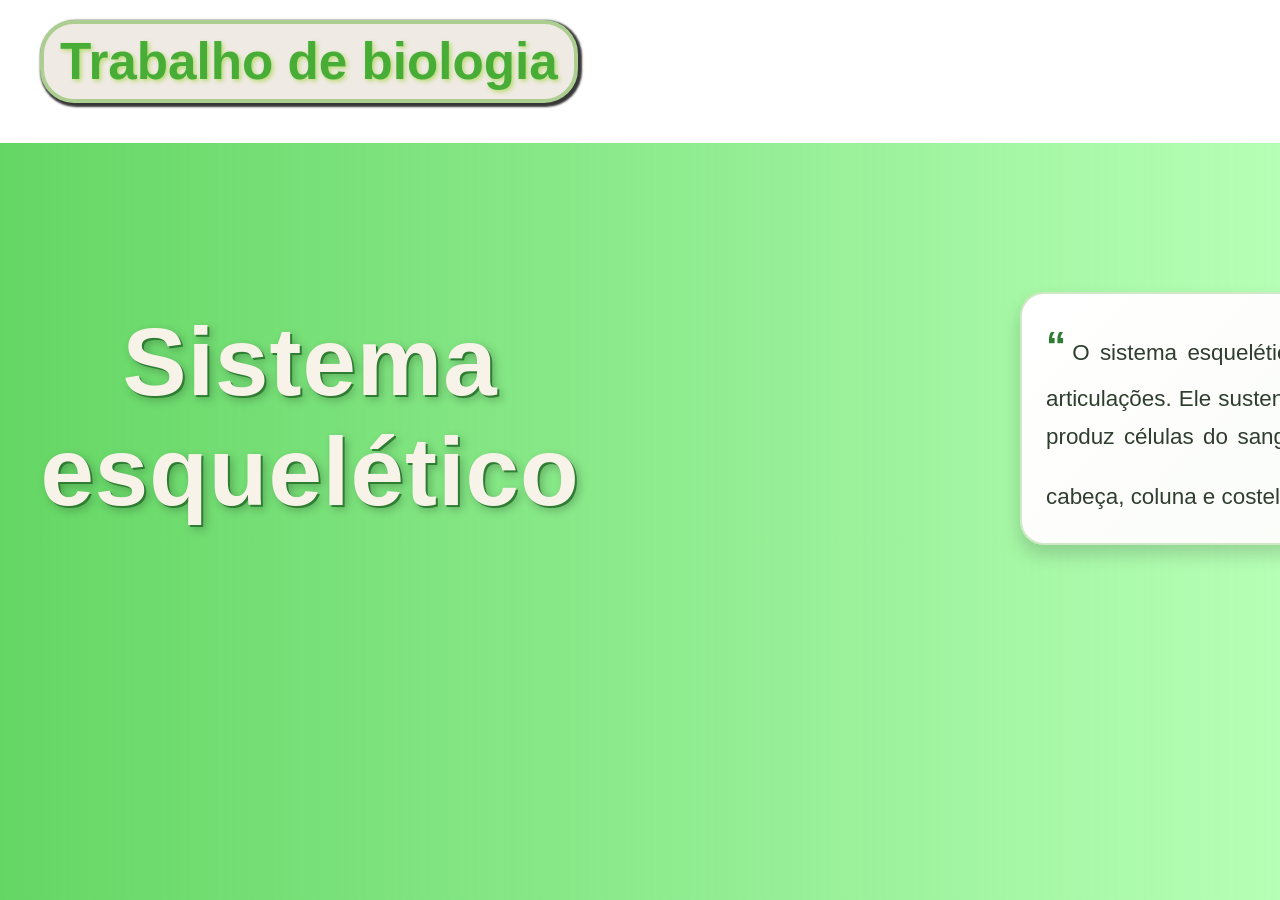
<file: index.html>
<!DOCTYPE html>
<html lang="pt-br">
<head>
    <meta charset="UTF-8">
    <meta name="viewport" content="width=device-width, initial-scale=1.0">
    <title>Trabalho de Biologia</title>
    <link rel="stylesheet" href="style.css">
</head>
<body>
    <header>
        <a href="jogo.html" style="text-decoration: none;"><h1 class="headerh1">Trabalho de biologia</h1></a>
        <div class="headerh2">
            <h2><a href="index.html"><button class="btn-h2">Introdução</button></a></h2>
            <h2><a href="cranio.html"><button class="btn-h2">Cranio</button></a></h2>
            <h2><a href="tronco.html"><button class="btn-h2">Tronco</button></a></h2>
            <h2><a href="inferior.html"><button class="btn-h2">Inferior</button></a></h2>
        </div>
    </header>

    <main class="conteudo">
        <h1 class="bodyh1">Sistema<br>esquelético</h1>
        <p class="bodyp">O sistema esquelético é a estrutura rígida do corpo, composta por 206 ossos no adulto, além de cartilagens e articulações. Ele sustenta o corpo, protege órgãos vitais, permite os movimentos com os músculos, armazena cálcio e produz células do sangue na medula óssea. Dividido entre axial e apendicular, o axial contém 80 ossos e forma a cabeça, coluna e costelas, enquanto o apendicular contém 126 ossos que compõem braços, pernas e cintura.</p>
    </main>
</body>
</html>
</file>
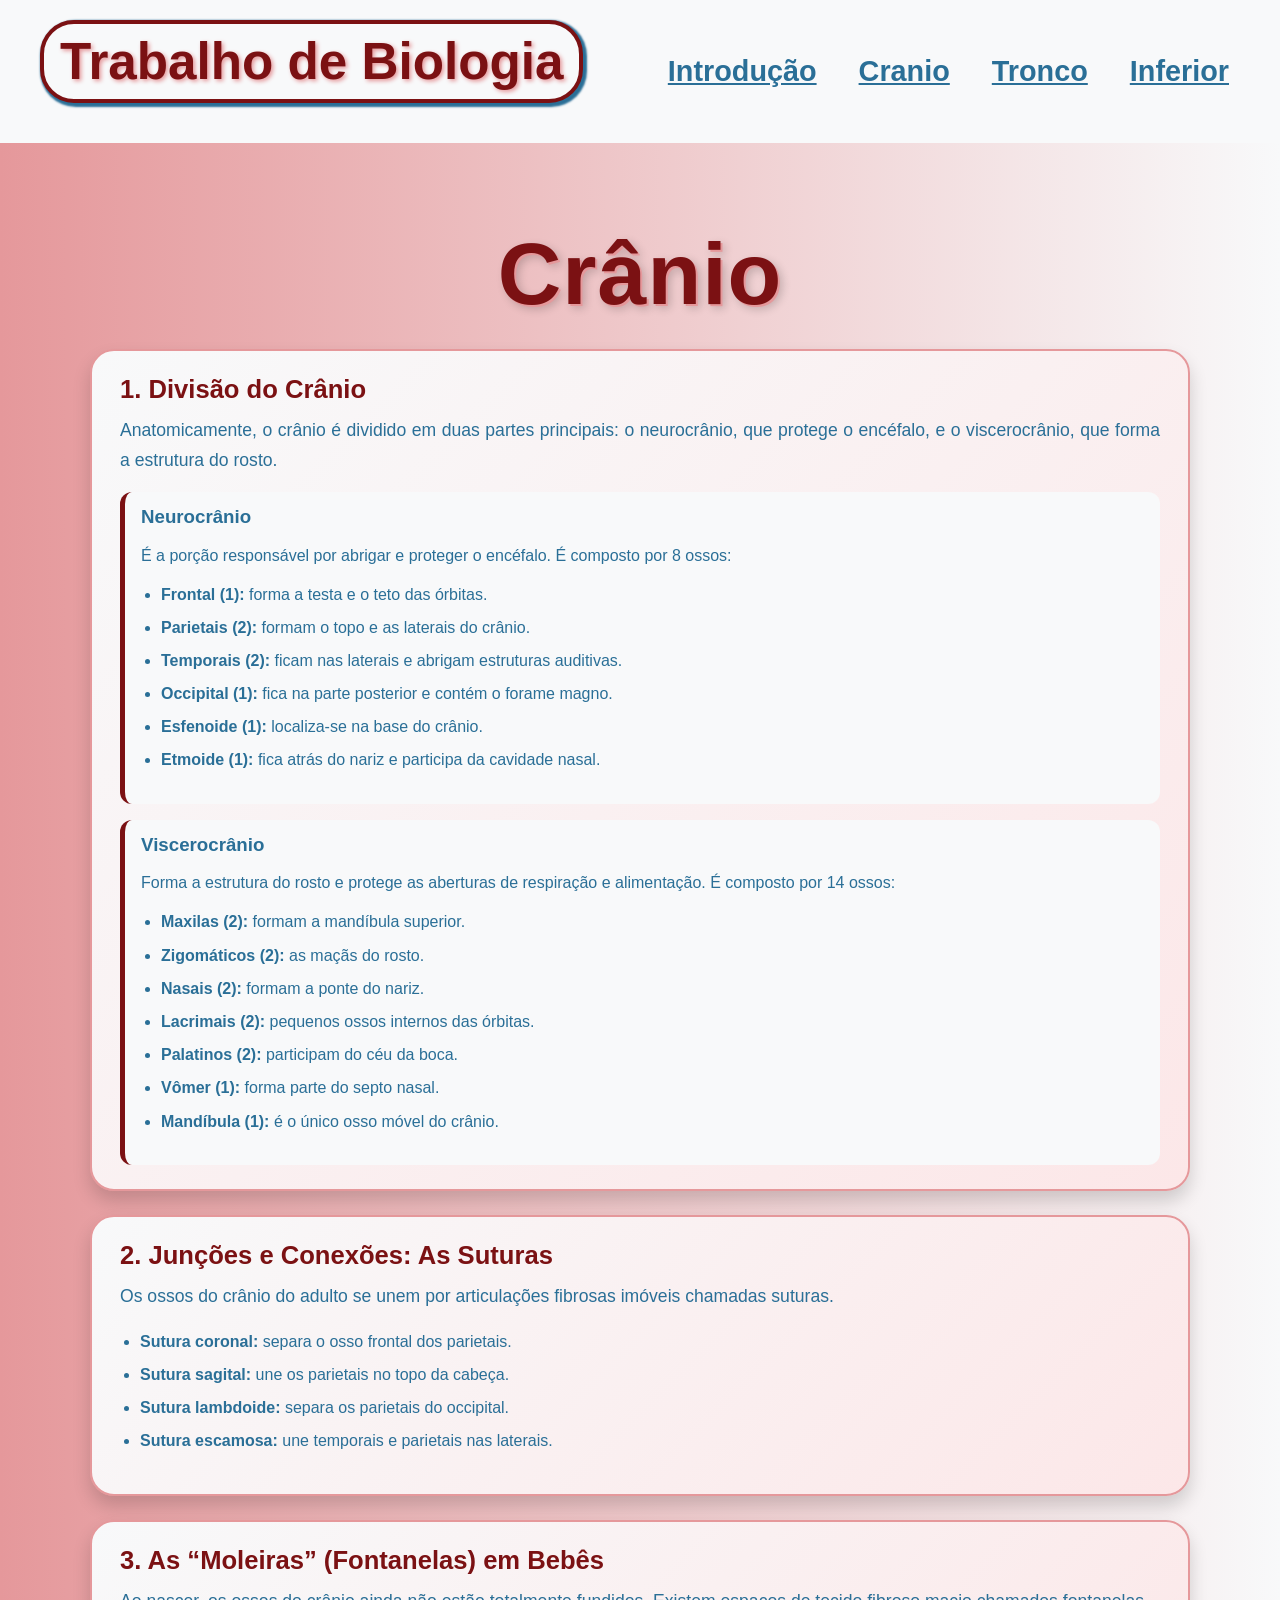
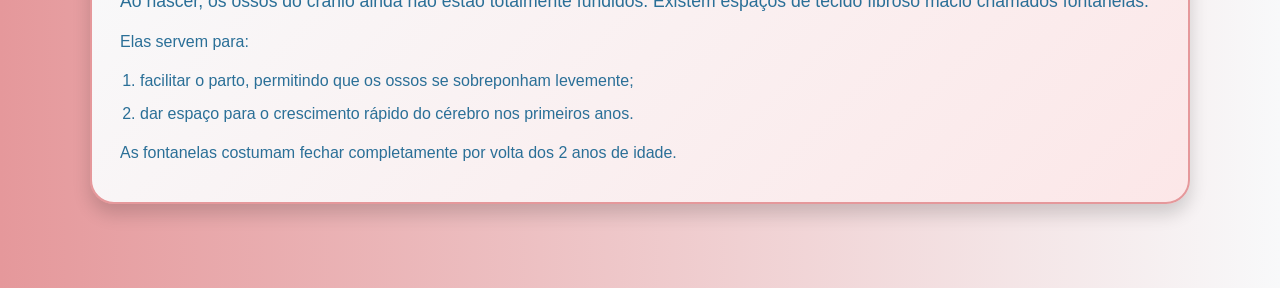
<file: cranio.html>
<!DOCTYPE html>
<html lang="pt-br">
<head>
    <meta charset="UTF-8">
    <meta name="viewport" content="width=device-width, initial-scale=1.0">
    <title>Cranio</title>
    <link rel="stylesheet" href="cranio.css">
</head>
<body>
    <header>
        <a href="jogo.html" style="text-decoration: none;"><h1 class="headerh1">Trabalho de Biologia</h1></a>
        <div class="headerh2">
            <h2><a href="index.html"><button class="btn-h2">Introdução</button></a></h2>
            <h2><a href="cranio.html"><button class="btn-h2">Cranio</button></a></h2>
            <h2><a href="tronco.html"><button class="btn-h2">Tronco</button></a></h2>
            <h2><a href="inferior.html"><button class="btn-h2">Inferior</button></a></h2>
        </div>
    </header>

    <main class="conteudo">
        <h1 class="bodyh1">Crânio</h1>

        <section class="card">
            <h2 class="titulo-secao">1. Divisão do Crânio</h2>
            <p class="bodyp">Anatomicamente, o crânio é dividido em duas partes principais: o neurocrânio, que protege o encéfalo, e o viscerocrânio, que forma a estrutura do rosto.</p>

            <div class="bloco">
                <h3>Neurocrânio</h3>
                <p>É a porção responsável por abrigar e proteger o encéfalo. É composto por 8 ossos:</p>
                <ul>
                    <li><strong>Frontal (1):</strong> forma a testa e o teto das órbitas.</li>
                    <li><strong>Parietais (2):</strong> formam o topo e as laterais do crânio.</li>
                    <li><strong>Temporais (2):</strong> ficam nas laterais e abrigam estruturas auditivas.</li>
                    <li><strong>Occipital (1):</strong> fica na parte posterior e contém o forame magno.</li>
                    <li><strong>Esfenoide (1):</strong> localiza-se na base do crânio.</li>
                    <li><strong>Etmoide (1):</strong> fica atrás do nariz e participa da cavidade nasal.</li>
                </ul>
            </div>

            <div class="bloco">
                <h3>Viscerocrânio</h3>
                <p>Forma a estrutura do rosto e protege as aberturas de respiração e alimentação. É composto por 14 ossos:</p>
                <ul>
                    <li><strong>Maxilas (2):</strong> formam a mandíbula superior.</li>
                    <li><strong>Zigomáticos (2):</strong> as maçãs do rosto.</li>
                    <li><strong>Nasais (2):</strong> formam a ponte do nariz.</li>
                    <li><strong>Lacrimais (2):</strong> pequenos ossos internos das órbitas.</li>
                    <li><strong>Palatinos (2):</strong> participam do céu da boca.</li>
                    <li><strong>Vômer (1):</strong> forma parte do septo nasal.</li>
                    <li><strong>Mandíbula (1):</strong> é o único osso móvel do crânio.</li>
                </ul>
            </div>
        </section>

        <section class="card">
            <h2 class="titulo-secao">2. Junções e Conexões: As Suturas</h2>
            <p class="bodyp">Os ossos do crânio do adulto se unem por articulações fibrosas imóveis chamadas suturas.</p>
            <ul>
                <li><strong>Sutura coronal:</strong> separa o osso frontal dos parietais.</li>
                <li><strong>Sutura sagital:</strong> une os parietais no topo da cabeça.</li>
                <li><strong>Sutura lambdoide:</strong> separa os parietais do occipital.</li>
                <li><strong>Sutura escamosa:</strong> une temporais e parietais nas laterais.</li>
            </ul>
        </section>

        <section class="card">
            <h2 class="titulo-secao">3. As “Moleiras” (Fontanelas) em Bebês</h2>
            <p class="bodyp">Ao nascer, os ossos do crânio ainda não estão totalmente fundidos. Existem espaços de tecido fibroso macio chamados fontanelas.</p>
            <p>Elas servem para:</p>
            <ol>
                <li>facilitar o parto, permitindo que os ossos se sobreponham levemente;</li>
                <li>dar espaço para o crescimento rápido do cérebro nos primeiros anos.</li>
            </ol>
            <p>As fontanelas costumam fechar completamente por volta dos 2 anos de idade.</p>
        </section>
    </main>
</body>
</html>
</file>
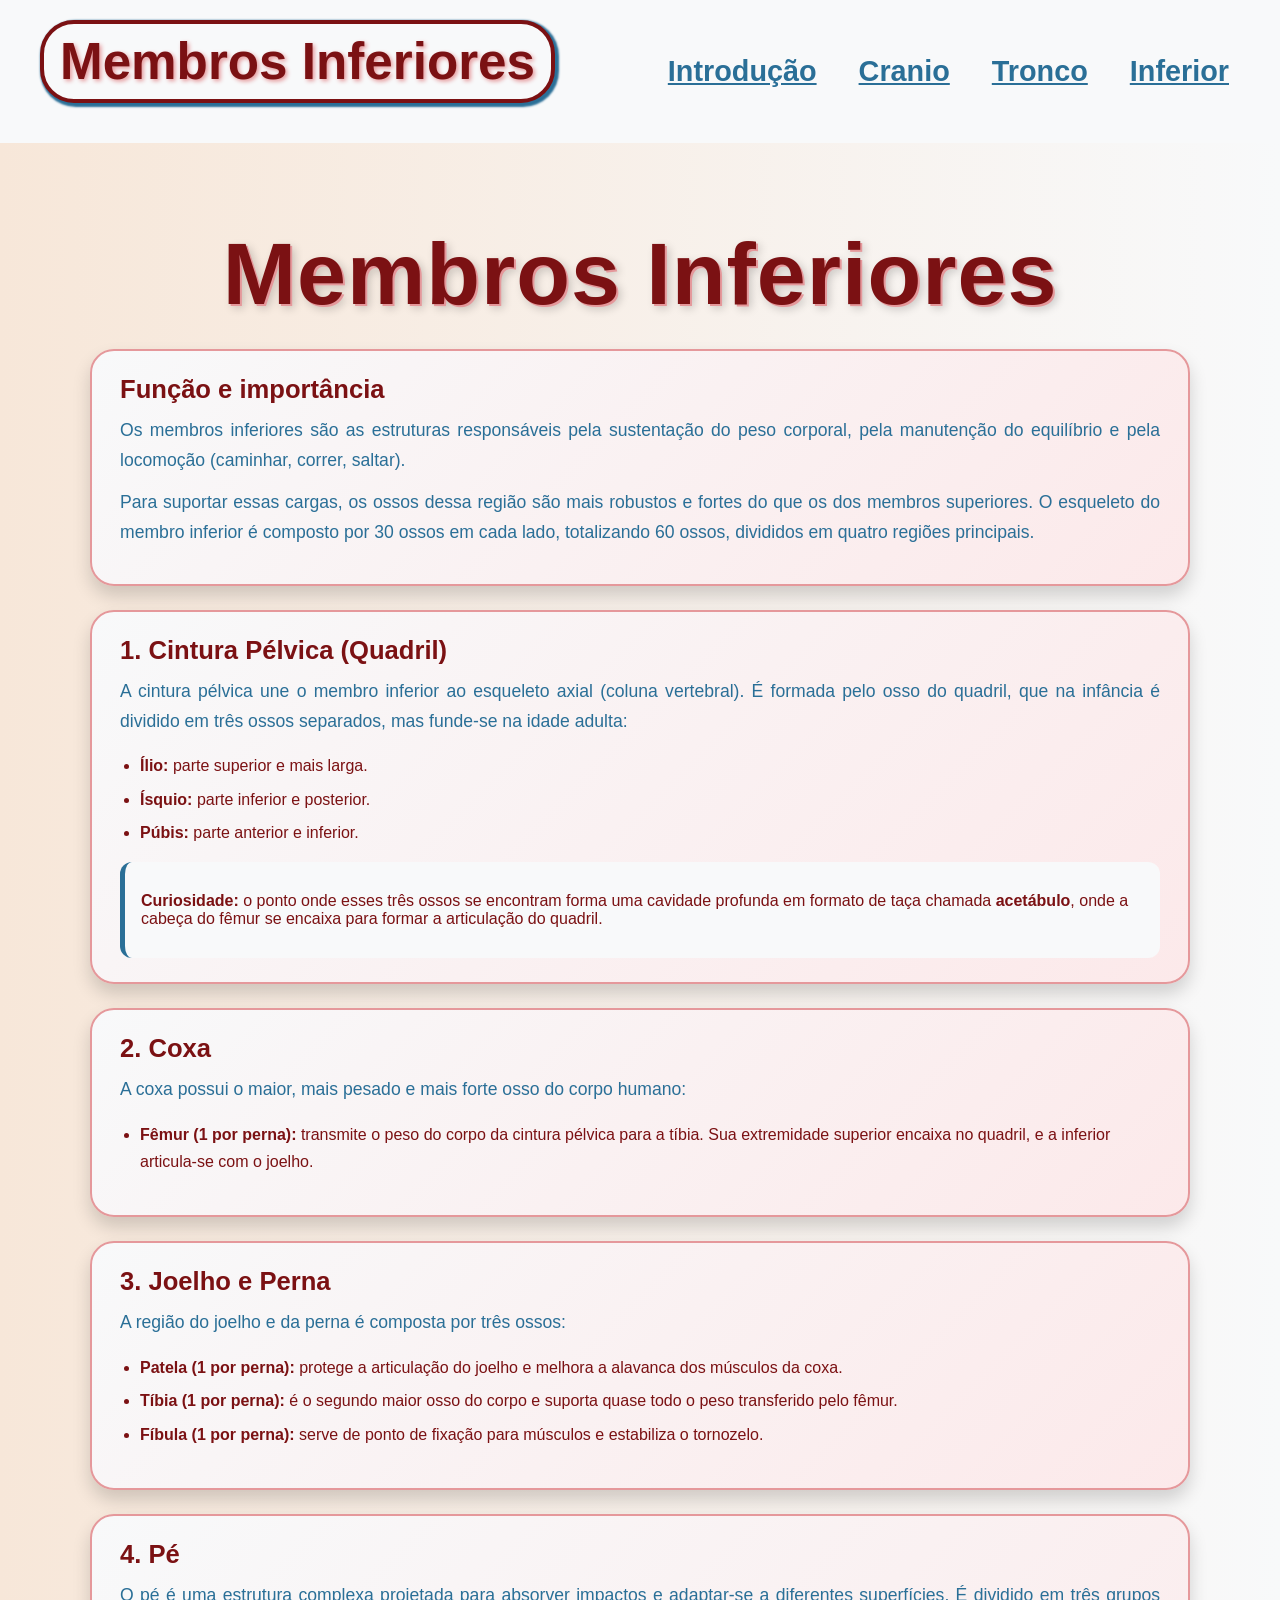
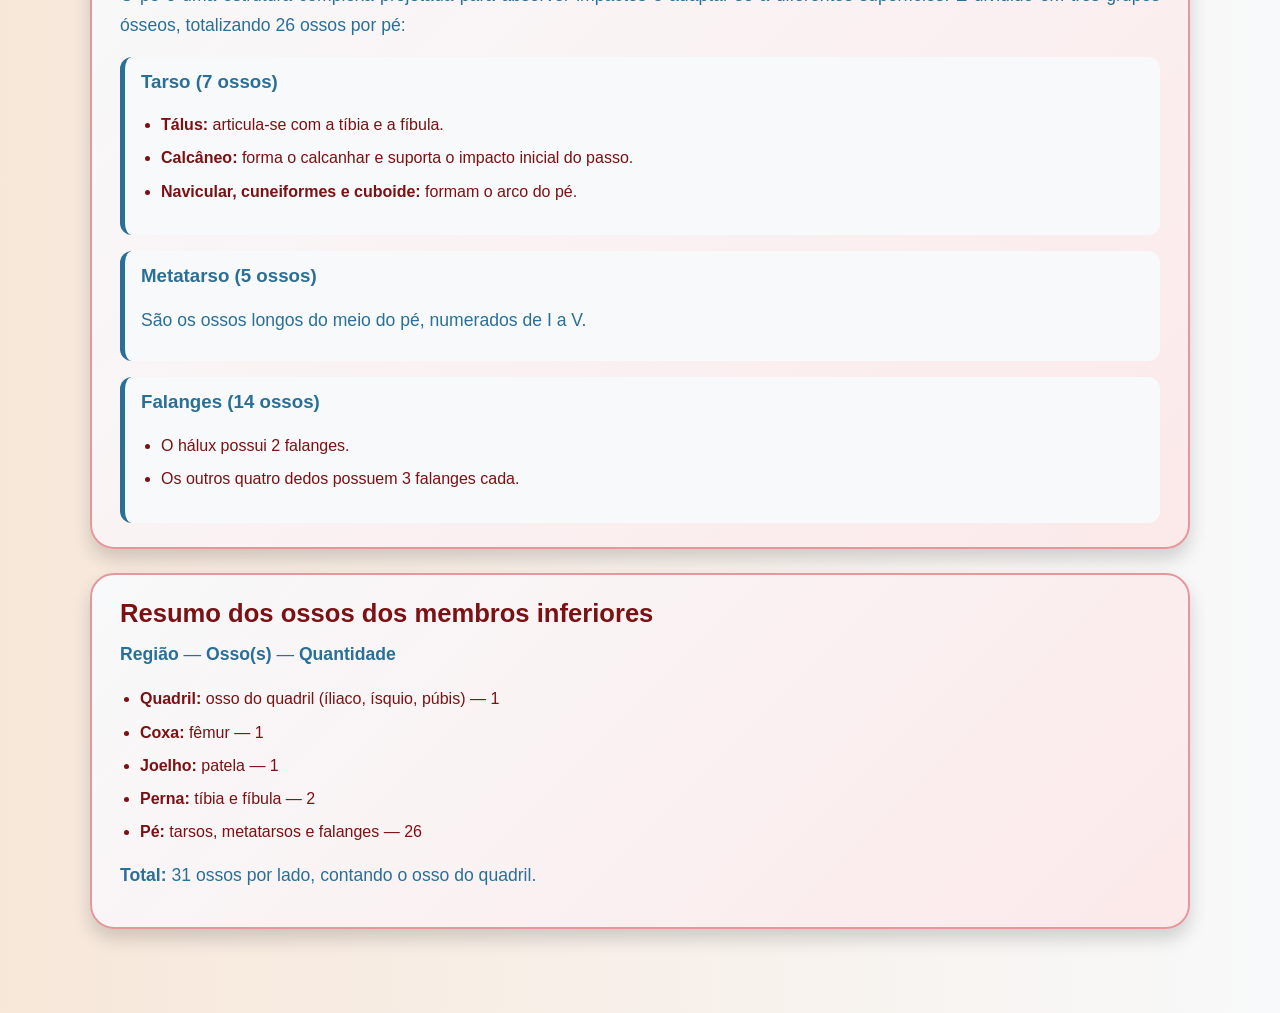
<file: inferior.html>
<!DOCTYPE html>
<html lang="pt-br">
<head>
    <meta charset="UTF-8">
    <meta name="viewport" content="width=device-width, initial-scale=1.0">
    <title>Membros Inferiores</title>
    <link rel="stylesheet" href="inferior.css">
</head>
<body>
    <header>
        <a href="jogo.html" style="text-decoration: none;"><h1 class="headerh1">Membros Inferiores</h1></a>
        <div class="headerh2">
            <h2><a href="index.html"><button class="btn-h2">Introdução</button></a></h2>
            <h2><a href="cranio.html"><button class="btn-h2">Cranio</button></a></h2>
            <h2><a href="tronco.html"><button class="btn-h2">Tronco</button></a></h2>
            <h2><a href="inferior.html"><button class="btn-h2">Inferior</button></a></h2>
        </div>
    </header>

    <main class="conteudo">
        <h1 class="bodyh1">Membros Inferiores</h1>

        <section class="card">
            <h2 class="titulo-secao">Função e importância</h2>
            <p class="bodyp">Os membros inferiores são as estruturas responsáveis pela sustentação do peso corporal, pela manutenção do equilíbrio e pela locomoção (caminhar, correr, saltar).</p>
            <p class="bodyp">Para suportar essas cargas, os ossos dessa região são mais robustos e fortes do que os dos membros superiores. O esqueleto do membro inferior é composto por 30 ossos em cada lado, totalizando 60 ossos, divididos em quatro regiões principais.</p>
        </section>

        <section class="card">
            <h2 class="titulo-secao">1. Cintura Pélvica (Quadril)</h2>
            <p class="bodyp">A cintura pélvica une o membro inferior ao esqueleto axial (coluna vertebral). É formada pelo osso do quadril, que na infância é dividido em três ossos separados, mas funde-se na idade adulta:</p>
            <ul>
                <li><strong>Ílio:</strong> parte superior e mais larga.</li>
                <li><strong>Ísquio:</strong> parte inferior e posterior.</li>
                <li><strong>Púbis:</strong> parte anterior e inferior.</li>
            </ul>
            <div class="bloco">
                <p><strong>Curiosidade:</strong> o ponto onde esses três ossos se encontram forma uma cavidade profunda em formato de taça chamada <strong>acetábulo</strong>, onde a cabeça do fêmur se encaixa para formar a articulação do quadril.</p>
            </div>
        </section>

        <section class="card">
            <h2 class="titulo-secao">2. Coxa</h2>
            <p class="bodyp">A coxa possui o maior, mais pesado e mais forte osso do corpo humano:</p>
            <ul>
                <li><strong>Fêmur (1 por perna):</strong> transmite o peso do corpo da cintura pélvica para a tíbia. Sua extremidade superior encaixa no quadril, e a inferior articula-se com o joelho.</li>
            </ul>
        </section>

        <section class="card">
            <h2 class="titulo-secao">3. Joelho e Perna</h2>
            <p class="bodyp">A região do joelho e da perna é composta por três ossos:</p>
            <ul>
                <li><strong>Patela (1 por perna):</strong> protege a articulação do joelho e melhora a alavanca dos músculos da coxa.</li>
                <li><strong>Tíbia (1 por perna):</strong> é o segundo maior osso do corpo e suporta quase todo o peso transferido pelo fêmur.</li>
                <li><strong>Fíbula (1 por perna):</strong> serve de ponto de fixação para músculos e estabiliza o tornozelo.</li>
            </ul>
        </section>

        <section class="card">
            <h2 class="titulo-secao">4. Pé</h2>
            <p class="bodyp">O pé é uma estrutura complexa projetada para absorver impactos e adaptar-se a diferentes superfícies. É dividido em três grupos ósseos, totalizando 26 ossos por pé:</p>

            <div class="bloco">
                <h3>Tarso (7 ossos)</h3>
                <ul>
                    <li><strong>Tálus:</strong> articula-se com a tíbia e a fíbula.</li>
                    <li><strong>Calcâneo:</strong> forma o calcanhar e suporta o impacto inicial do passo.</li>
                    <li><strong>Navicular, cuneiformes e cuboide:</strong> formam o arco do pé.</li>
                </ul>
            </div>

            <div class="bloco">
                <h3>Metatarso (5 ossos)</h3>
                <p class="bodyp">São os ossos longos do meio do pé, numerados de I a V.</p>
            </div>

            <div class="bloco">
                <h3>Falanges (14 ossos)</h3>
                <ul>
                    <li>O hálux possui 2 falanges.</li>
                    <li>Os outros quatro dedos possuem 3 falanges cada.</li>
                </ul>
            </div>
        </section>

        <section class="card">
            <h2 class="titulo-secao">Resumo dos ossos dos membros inferiores</h2>
            <p class="bodyp"><strong>Região</strong> — <strong>Osso(s)</strong> — <strong>Quantidade</strong></p>
            <ul>
                <li><strong>Quadril:</strong> osso do quadril (íliaco, ísquio, púbis) — 1</li>
                <li><strong>Coxa:</strong> fêmur — 1</li>
                <li><strong>Joelho:</strong> patela — 1</li>
                <li><strong>Perna:</strong> tíbia e fíbula — 2</li>
                <li><strong>Pé:</strong> tarsos, metatarsos e falanges — 26</li>
            </ul>
            <p class="bodyp"><strong>Total:</strong> 31 ossos por lado, contando o osso do quadril.</p>
        </section>
    </main>
</body>
</html>
</file>
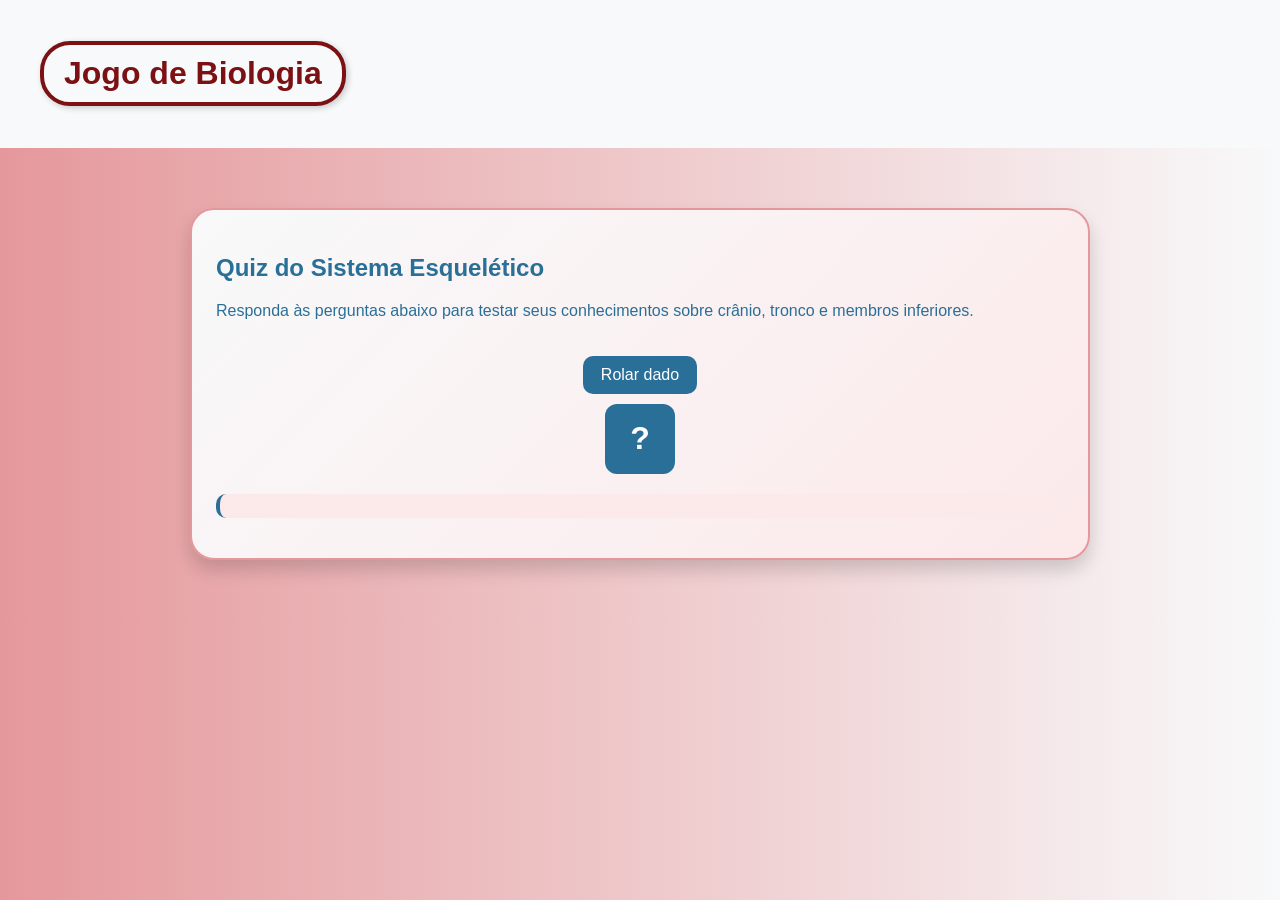
<file: jogo.html>
<!DOCTYPE html>
<html lang="pt-br">
<head>
    <meta charset="UTF-8">
    <meta name="viewport" content="width=device-width, initial-scale=1.0">
    <title>Jogo de Biologia</title>
    <link rel="stylesheet" href="jogo.css">
</head>
<body>
    <header>
        <a href="index.html" style="text-decoration: none;"><h1 class="headerh1">Jogo de Biologia</h1></a>
    </header>

    <main class="container">
        <section class="card">
            <h2>Quiz do Sistema Esquelético</h2>
            <p>Responda às perguntas abaixo para testar seus conhecimentos sobre crânio, tronco e membros inferiores.</p>

            <div class="dado-area">
                <button type="button" onclick="rolarDado()">Rolar dado</button>
                <div id="dado" class="dado">?</div>
                <p id="mensagem-dado" class="mensagem-dado"></p>
            </div>

            <form id="quiz-form" style="display: none;">
                <div id="perguntas-container"></div>
                <button type="button" onclick="corrigirQuiz()">Verificar respostas</button>
            </form>

            <p id="resultado" class="resultado"></p>
        </section>
    </main>

    <script>
        const perguntas = [
            {
                pergunta: 'Qual região do corpo é responsável por proteger o encéfalo?',
                alternativas: ['Crânio', 'Pé', 'Mão'],
                resposta: 'Crânio'
            },
            {
                pergunta: 'Qual estrutura protege coração e pulmões?',
                alternativas: ['Caixa torácica', 'Patela', 'Fêmur'],
                resposta: 'Caixa torácica'
            },
            {
                pergunta: 'Qual é o maior osso do corpo humano?',
                alternativas: ['Tíbia', 'Fêmur', 'Úmero'],
                resposta: 'Fêmur'
            },
            {
                pergunta: 'O que forma a articulação do quadril?',
                alternativas: ['Acetábulo e cabeça do fêmur', 'Patela e tíbia', 'Coluna vertebral e costela'],
                resposta: 'Acetábulo e cabeça do fêmur'
            },
            {
                pergunta: 'Quantos ossos formam o crânio humano adulto?',
                alternativas: ['20', '22', '26'],
                resposta: '22'
            },
            {
                pergunta: 'Qual é a função principal da coluna vertebral?',
                alternativas: ['Produzir sangue', 'Proteger a medula espinal', 'Produzir saliva'],
                resposta: 'Proteger a medula espinal'
            },
            {
                pergunta: 'Qual osso é conhecido como “osso da canela”?',
                alternativas: ['Fíbula', 'Tíbia', 'Patela'],
                resposta: 'Tíbia'
            },
            {
                pergunta: 'Qual estrutura do pé suporta o impacto inicial do passo?',
                alternativas: ['Calcâneo', 'Úmero', 'Esterno'],
                resposta: 'Calcâneo'
            }
        ];

        function gerarPerguntasAleatorias() {
            const embaralhadas = [...perguntas].sort(() => Math.random() - 0.5);
            return embaralhadas.slice(0, 4);
        }

        function rolarDado() {
            const valor = Math.floor(Math.random() * 6) + 1;
            document.getElementById('dado').textContent = valor;

            const perguntasSelecionadas = gerarPerguntasAleatorias();
            const container = document.getElementById('perguntas-container');
            container.innerHTML = '';

            perguntasSelecionadas.forEach((item, index) => {
                const div = document.createElement('div');
                div.className = 'pergunta';
                div.innerHTML = `
                    <p><strong>${index + 1}. ${item.pergunta}</strong></p>
                    ${item.alternativas.map((alt, i) => `<label><input type="radio" name="q${index + 1}" value="${alt}"> ${alt}</label><br>`).join('')}
                `;
                container.appendChild(div);
            });

            document.getElementById('quiz-form').style.display = 'block';
            document.getElementById('mensagem-dado').textContent = `Você tirou ${valor} no dado! Aqui vão 4 perguntas sorteadas.`;
            document.getElementById('resultado').textContent = '';
        }

        function corrigirQuiz() {
            const perguntasSelecionadas = gerarPerguntasAleatorias();
            let acertos = 0;

            perguntasSelecionadas.forEach((item, index) => {
                const resposta = document.querySelector(`input[name="q${index + 1}"]:checked`);
                if (resposta && resposta.value === item.resposta) {
                    acertos++;
                }
            });

            let mensagem = '';
            if (acertos === 4) {
                mensagem = 'Excelente! Você acertou tudo!';
            } else if (acertos >= 3) {
                mensagem = 'Muito bem! Você foi quase perfeito.';
            } else if (acertos >= 2) {
                mensagem = 'Bom trabalho! Continue estudando.';
            } else {
                mensagem = 'Não desanime! Revise o conteúdo e tente outra rodada.';
            }

            document.getElementById('resultado').textContent = `Você acertou ${acertos} de 4 perguntas. ${mensagem}`;
        }
    </script>
</body>
</html>
</file>
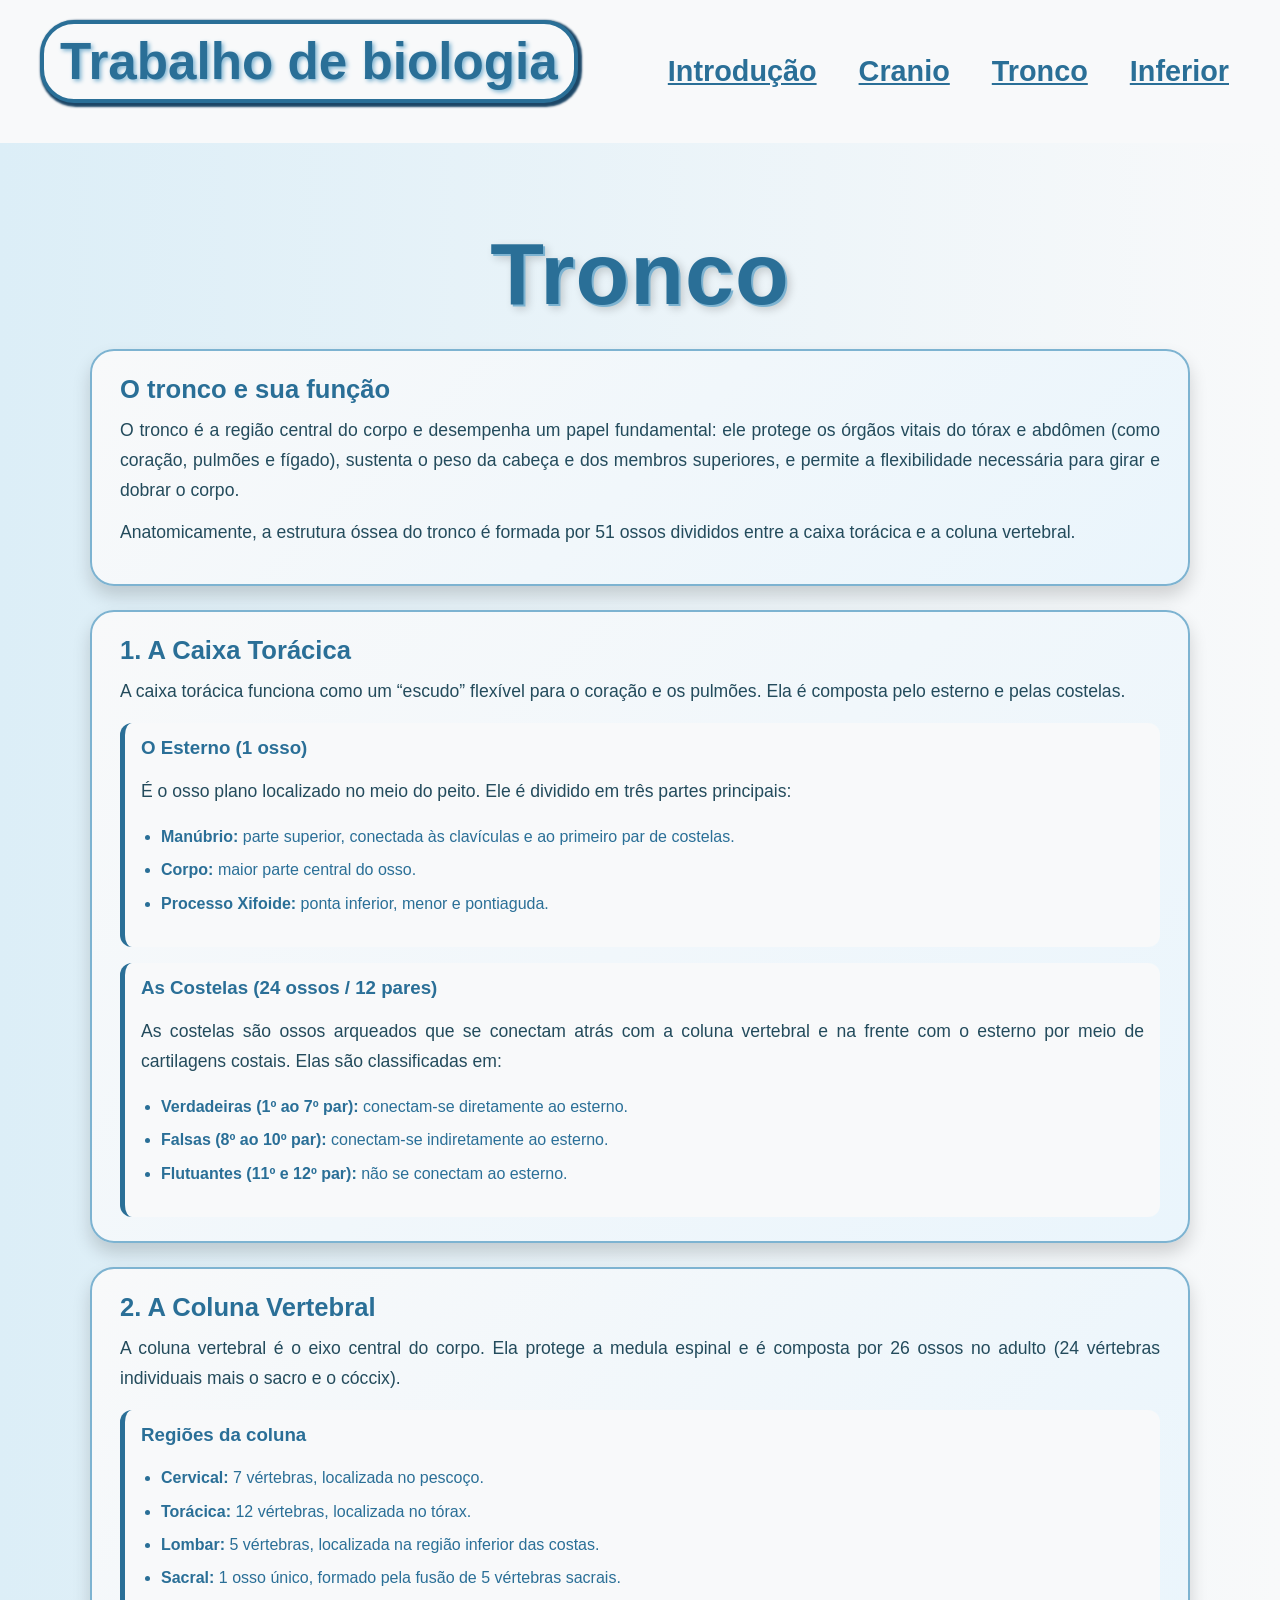
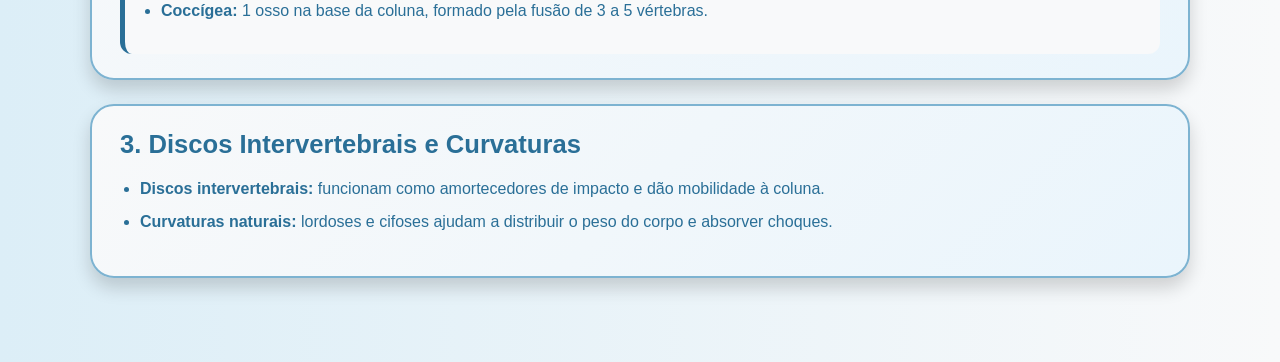
<file: tronco.html>
<!DOCTYPE html>
<html lang="pt-br">
<head>
    <meta charset="UTF-8">
    <meta name="viewport" content="width=device-width, initial-scale=1.0">
    <title>Tronco</title>
    <link rel="stylesheet" href="tronco.css">
</head>
<body>
    <header>
        <a href="jogo.html" style="text-decoration: none;"><h1 class="headerh1">Trabalho de biologia</h1></a>
        <div class="headerh2">
            <h2><a href="index.html"><button class="btn-h2">Introdução</button></a></h2>
            <h2><a href="cranio.html"><button class="btn-h2">Cranio</button></a></h2>
            <h2><a href="tronco.html"><button class="btn-h2">Tronco</button></a></h2>
            <h2><a href="inferior.html"><button class="btn-h2">Inferior</button></a></h2>
        </div>
    </header>

    <main class="conteudo">
        <h1 class="bodyh1">Tronco</h1>

        <section class="card">
            <h2 class="titulo-secao">O tronco e sua função</h2>
            <p class="bodyp">O tronco é a região central do corpo e desempenha um papel fundamental: ele protege os órgãos vitais do tórax e abdômen (como coração, pulmões e fígado), sustenta o peso da cabeça e dos membros superiores, e permite a flexibilidade necessária para girar e dobrar o corpo.</p>
            <p class="bodyp">Anatomicamente, a estrutura óssea do tronco é formada por 51 ossos divididos entre a caixa torácica e a coluna vertebral.</p>
        </section>

        <section class="card">
            <h2 class="titulo-secao">1. A Caixa Torácica</h2>
            <p class="bodyp">A caixa torácica funciona como um “escudo” flexível para o coração e os pulmões. Ela é composta pelo esterno e pelas costelas.</p>

            <div class="bloco">
                <h3>O Esterno (1 osso)</h3>
                <p class="bodyp">É o osso plano localizado no meio do peito. Ele é dividido em três partes principais:</p>
                <ul>
                    <li><strong>Manúbrio:</strong> parte superior, conectada às clavículas e ao primeiro par de costelas.</li>
                    <li><strong>Corpo:</strong> maior parte central do osso.</li>
                    <li><strong>Processo Xifoide:</strong> ponta inferior, menor e pontiaguda.</li>
                </ul>
            </div>

            <div class="bloco">
                <h3>As Costelas (24 ossos / 12 pares)</h3>
                <p class="bodyp">As costelas são ossos arqueados que se conectam atrás com a coluna vertebral e na frente com o esterno por meio de cartilagens costais. Elas são classificadas em:</p>
                <ul>
                    <li><strong>Verdadeiras (1º ao 7º par):</strong> conectam-se diretamente ao esterno.</li>
                    <li><strong>Falsas (8º ao 10º par):</strong> conectam-se indiretamente ao esterno.</li>
                    <li><strong>Flutuantes (11º e 12º par):</strong> não se conectam ao esterno.</li>
                </ul>
            </div>
        </section>

        <section class="card">
            <h2 class="titulo-secao">2. A Coluna Vertebral</h2>
            <p class="bodyp">A coluna vertebral é o eixo central do corpo. Ela protege a medula espinal e é composta por 26 ossos no adulto (24 vértebras individuais mais o sacro e o cóccix).</p>

            <div class="bloco">
                <h3>Regiões da coluna</h3>
                <ul>
                    <li><strong>Cervical:</strong> 7 vértebras, localizada no pescoço.</li>
                    <li><strong>Torácica:</strong> 12 vértebras, localizada no tórax.</li>
                    <li><strong>Lombar:</strong> 5 vértebras, localizada na região inferior das costas.</li>
                    <li><strong>Sacral:</strong> 1 osso único, formado pela fusão de 5 vértebras sacrais.</li>
                    <li><strong>Coccígea:</strong> 1 osso na base da coluna, formado pela fusão de 3 a 5 vértebras.</li>
                </ul>
            </div>
        </section>

        <section class="card">
            <h2 class="titulo-secao">3. Discos Intervertebrais e Curvaturas</h2>
            <ul>
                <li><strong>Discos intervertebrais:</strong> funcionam como amortecedores de impacto e dão mobilidade à coluna.</li>
                <li><strong>Curvaturas naturais:</strong> lordoses e cifoses ajudam a distribuir o peso do corpo e absorver choques.</li>
            </ul>
        </section>
    </main>
</body>
</html>
</file>
<file: style.css>
@charset "UTF-8";
body {
     margin: 0;
    padding: 0;
    min-height: 60%;
    background-image: linear-gradient(to left, rgba(0, 255, 0, 0.288), rgba(68, 206, 68, 0.829));
}

html, body {
    margin: 0;
    padding: 0;
    min-height: 60%;
}

header {
    display: flex;
    flex-direction: wrap;
    flex-wrap: wrap;
    margin: 0;
    padding: 20px 0;
    background-color: white;
    text-align: right;
    align-items:center;
}

.headerh1 {
    font-family: 'Lucida Sans', 'Lucida Sans Regular', 'Lucida Grande', 'Lucida Sans Unicode', Geneva, Verdana, sans-serif;
    display: inline-block;
    box-sizing: border-box;
    border: solid #acce91 4px;
    background-color:  #efeae4;
    border-radius: 34px;
    margin: 0 0 20px;
    padding: 8px 16px;
    font-size: 3.2em;
    color:#47ad37;
    text-shadow: 2px 2px 4px #badb73;
    transition: transform 0.25s ease, background-color 0.25s ease, color 0.25s ease;
    box-shadow: 2px 2px 2px 2px #373737;
    margin-left: 40px;
}
.headerh1:hover {
    color: white;
    background-color:green;
    transform: scale(1.1);
}
.headerh2 {
    display: flex;
    flex-direction: wrap;
    flex-wrap: wrap;
    gap: 20px ;
    justify-content: center;
    text-align: center;
    position: relative;
    left: 700px;
}
.btn-h2 {
    font-family: 'Lucida Sans', 'Lucida Sans Regular', 'Lucida Grande', 'Lucida Sans Unicode', Geneva, Verdana, sans-serif;
    font-weight: 600;
    font-size: 1.2em;
    text-align: right;
    border: solid transparent 5px;
    text-decoration: underline solid green;
    background-color: transparent;

}
.btn-h2:hover {
    transform: scale(1.1);
    transform: perspective(1.2);
}
html, header {
    min-width: 100%;
    max-height: 40%;
}
.bodyh1 {
    font-size: 6em;
    font-family: 'Franklin Gothic Medium', 'Arial Narrow', Arial, sans-serif;
    color: #f7f3e8;
    text-align: center;
    text-shadow: 2px 2px 0 #2e7d32, 4px 4px 10px rgba(0, 0, 0, 0.25);
    letter-spacing: 1px;
    position: relative;
    right: 330px;
    top: 100px;
}

.bodyp {
    color: #2f3e2f;
    font-size: 1.4em;
    line-height: 1.7;
    font-family: 'Franklin Gothic Medium', 'Arial Narrow', Arial, sans-serif;
    display: inline-block;
    border: 2px solid #cfe8c5;
    background: linear-gradient(135deg, #ffffff, #f3f9ee);
    box-shadow: 0 10px 18px rgba(0, 0, 0, 0.16);
    text-align: justify;
    position: relative;
    left: 1000px;
    bottom: 200px;
    border-radius: 24px;
    margin: 0 20px;
    padding: 18px 24px;
}

.bodyp::before {
    content: "“";
    color: #2e7d32;
    font-size: 1.8em;
    margin-right: 6px;
    font-weight: bold;
}

.bodyp::after {
    content: "”";
    color: #2e7d32;
    font-size: 1.8em;
    margin-left: 6px;
    font-weight: bold;
}

.bodyh1, .bodyp {
    align-items: center;
}

@media (max-width: 768px) {
    header {
        flex-direction: column;
        align-items: center;
        text-align: center;
        padding: 16px 12px;
    }

    .headerh1 {
        margin: 0 0 12px 0;
        font-size: 1.8em;
        text-align: center;
    }

    .headerh2 {
        left: auto;
        position: static;
        flex-direction: column;
        gap: 10px;
        width: 100%;
    }

    .btn-h2 {
        font-size: 1em;
    }

    .bodyh1 {
        font-size: 2.8em;
        right: auto;
        top: auto;
        margin: 24px 0 16px;
    }

    .bodyp {
        display: block;
        font-size: 1em;
        left: auto;
        bottom: auto;
        margin: 0 12px 20px;
        padding: 14px 16px;
    }
}
</file>
<file: cranio.css>
@charset "UTF-8";

body {
    margin: 0;
    padding: 0;
    min-height: 100%;
    background-image: linear-gradient(to right, #E5989B, #F8F9FA);
    font-family: 'Franklin Gothic Medium', 'Arial Narrow', Arial, sans-serif;
    color: #2A6F97;
}

html, body {
    margin: 0;
    padding: 0;
    min-height: 100%;
}

header {
    display: flex;
    flex-wrap: wrap;
    align-items: center;
    margin: 0;
    padding: 20px 0;
    background-color: #F8F9FA;
    text-align: right;
}

.headerh1 {
    font-family: 'Lucida Sans', 'Lucida Sans Regular', 'Lucida Grande', 'Lucida Sans Unicode', Geneva, Verdana, sans-serif;
    display: inline-block;
    box-sizing: border-box;
    border: solid #7B1113 4px;
    background-color: #F8F9FA;
    border-radius: 34px;
    margin: 0 0 20px 40px;
    padding: 8px 16px;
    font-size: 3.2em;
    color: #7B1113;
    text-shadow: 2px 2px 4px #E5989B;
    transition: transform 0.25s ease, background-color 0.25s ease, color 0.25s ease;
    box-shadow: 2px 2px 2px 2px #2A6F97;
}

.headerh1:hover {
    color: #F8F9FA;
    background-color: #7B1113;
    transform: scale(1.1);
}

.headerh2 {
    display: flex;
    flex-wrap: wrap;
    gap: 20px;
    justify-content: center;
    text-align: center;
    margin-left: auto;
    margin-right: 40px;
}

.btn-h2 {
    font-family: 'Lucida Sans', 'Lucida Sans Regular', 'Lucida Grande', 'Lucida Sans Unicode', Geneva, Verdana, sans-serif;
    font-weight: 600;
    font-size: 1.2em;
    text-align: right;
    border: solid transparent 5px;
    text-decoration: underline solid #2A6F97;
    background-color: transparent;
    cursor: pointer;
    color: #2A6F97;
}

.btn-h2:hover {
    transform: scale(1.1);
}

.bodyh1 {
    font-size: 5.5em;
    text-align: center;
    color: #7B1113;
    text-shadow: 2px 2px 0 #E5989B, 4px 4px 10px rgba(0, 0, 0, 0.2);
    letter-spacing: 1px;
    margin: 60px 0 20px;
}

.conteudo {
    max-width: 1100px;
    margin: 0 auto;
    padding: 20px 20px 60px;
}

.card {
    background: linear-gradient(135deg, #F8F9FA, #fce7e8);
    border: 2px solid #E5989B;
    border-radius: 24px;
    box-shadow: 0 10px 18px rgba(0, 0, 0, 0.16);
    padding: 24px 28px;
    margin: 24px 0;
}

.titulo-secao {
    color: #7B1113;
    margin-top: 0;
    margin-bottom: 12px;
    font-size: 1.6em;
}

.bodyp {
    color: #2A6F97;
    font-size: 1.1em;
    line-height: 1.7;
    text-align: justify;
    margin: 0 0 12px;
}

.bloco {
    background-color: #F8F9FA;
    border-left: 5px solid #7B1113;
    border-radius: 12px;
    padding: 14px 16px;
    margin-top: 16px;
}

.bloco h3 {
    margin-top: 0;
    color: #2A6F97;
}

ul, ol {
    padding-left: 20px;
    line-height: 1.7;
}

li {
    margin-bottom: 6px;
}

@media (max-width: 768px) {
    header {
        flex-direction: column;
        align-items: center;
        text-align: center;
        padding: 16px 12px;
    }

    .headerh1 {
        margin: 0 0 12px 0;
        font-size: 1.8em;
    }

    .headerh2 {
        margin: 0;
        justify-content: center;
        flex-direction: column;
        gap: 10px;
    }

    .bodyh1 {
        font-size: 2.8em;
        margin: 24px 0 16px;
    }

    .conteudo {
        padding: 12px 12px 40px;
    }

    .card {
        padding: 16px;
    }

    .titulo-secao {
        font-size: 1.3em;
    }

    .bodyp {
        font-size: 1em;
    }
}
</file>
<file: inferior.css>
@charset "UTF-8";

body {
    margin: 0;
    padding: 0;
    min-height: 100%;
    background-image: linear-gradient(to right, #f7e7d9, #f8f9fa);
    font-family: 'Franklin Gothic Medium', 'Arial Narrow', Arial, sans-serif;
    color: #7B1113;
}

html, body {
    margin: 0;
    padding: 0;
    min-height: 100%;
}

header {
    display: flex;
    flex-wrap: wrap;
    align-items: center;
    margin: 0;
    padding: 20px 0;
    background-color: #F8F9FA;
    text-align: right;
}

.headerh1 {
    font-family: 'Lucida Sans', 'Lucida Sans Regular', 'Lucida Grande', 'Lucida Sans Unicode', Geneva, Verdana, sans-serif;
    display: inline-block;
    box-sizing: border-box;
    border: solid #7B1113 4px;
    background-color: #F8F9FA;
    border-radius: 34px;
    margin: 0 0 20px 40px;
    padding: 8px 16px;
    font-size: 3.2em;
    color: #7B1113;
    text-shadow: 2px 2px 4px #E5989B;
    transition: transform 0.25s ease, background-color 0.25s ease, color 0.25s ease;
    box-shadow: 2px 2px 2px 2px #2A6F97;
}

.headerh1:hover {
    color: #F8F9FA;
    background-color: #7B1113;
    transform: scale(1.1);
}

.headerh2 {
    display: flex;
    flex-wrap: wrap;
    gap: 20px;
    justify-content: center;
    text-align: center;
    margin-left: auto;
    margin-right: 40px;
}

.btn-h2 {
    font-family: 'Lucida Sans', 'Lucida Sans Regular', 'Lucida Grande', 'Lucida Sans Unicode', Geneva, Verdana, sans-serif;
    font-weight: 600;
    font-size: 1.2em;
    text-align: right;
    border: solid transparent 5px;
    text-decoration: underline solid #2A6F97;
    background-color: transparent;
    cursor: pointer;
    color: #2A6F97;
}

.btn-h2:hover {
    transform: scale(1.1);
}

.conteudo {
    max-width: 1100px;
    margin: 0 auto;
    padding: 20px 20px 60px;
}

.bodyh1 {
    font-size: 5.5em;
    text-align: center;
    color: #7B1113;
    text-shadow: 2px 2px 0 #E5989B, 4px 4px 10px rgba(0, 0, 0, 0.2);
    letter-spacing: 1px;
    margin: 60px 0 20px;
}

.card {
    background: linear-gradient(135deg, #F8F9FA, #fce9ea);
    border: 2px solid #E5989B;
    border-radius: 24px;
    box-shadow: 0 10px 18px rgba(0, 0, 0, 0.16);
    padding: 24px 28px;
    margin: 24px 0;
}

.titulo-secao {
    color: #7B1113;
    margin-top: 0;
    margin-bottom: 12px;
    font-size: 1.6em;
}

.bodyp {
    color: #2A6F97;
    font-size: 1.1em;
    line-height: 1.7;
    text-align: justify;
    margin: 0 0 12px;
}

.bloco {
    background-color: #F8F9FA;
    border-left: 5px solid #2A6F97;
    border-radius: 12px;
    padding: 14px 16px;
    margin-top: 16px;
}

.bloco h3 {
    margin-top: 0;
    color: #2A6F97;
}

ul {
    padding-left: 20px;
    line-height: 1.7;
}

li {
    margin-bottom: 6px;
}

@media (max-width: 768px) {
    header {
        flex-direction: column;
        align-items: center;
        text-align: center;
        padding: 16px 12px;
    }

    .headerh1 {
        margin: 0 0 12px 0;
        font-size: 1.8em;
    }

    .headerh2 {
        margin: 0;
        justify-content: center;
        flex-direction: column;
        gap: 10px;
    }

    .bodyh1 {
        font-size: 2.8em;
        margin: 24px 0 16px;
    }

    .conteudo {
        padding: 12px 12px 40px;
    }

    .card {
        padding: 16px;
    }

    .titulo-secao {
        font-size: 1.3em;
    }

    .bodyp {
        font-size: 1em;
    }
}
</file>
<file: jogo.css>
@charset "UTF-8";

body {
    margin: 0;
    padding: 0;
    min-height: 100%;
    background: linear-gradient(to right, #E5989B, #F8F9FA);
    font-family: 'Franklin Gothic Medium', 'Arial Narrow', Arial, sans-serif;
    color: #2A6F97;
}

header {
    background-color: #F8F9FA;
    padding: 20px 0;
}

.headerh1 {
    font-family: 'Lucida Sans', 'Lucida Sans Regular', 'Lucida Grande', 'Lucida Sans Unicode', Geneva, Verdana, sans-serif;
    display: inline-block;
    border: 4px solid #7B1113;
    background-color: #F8F9FA;
    border-radius: 30px;
    padding: 10px 20px;
    margin-left: 40px;
    color: #7B1113;
    box-shadow: 2px 2px 6px rgba(0, 0, 0, 0.2);
    transition: transform 0.25s ease, background-color 0.25s ease, color 0.25s ease;
}
.headerh1:hover {
    transform: scale(1.1);
    color: white;
    background-color:#7B1113 ;
    transition: transform 0.25s ease, background-color 0.25s ease, color 0.25s ease;
}
.container {
    max-width: 900px;
    margin: 40px auto;
    padding: 20px;
}

.card {
    background: linear-gradient(135deg, #F8F9FA, #fce9ea);
    border: 2px solid #E5989B;
    border-radius: 24px;
    padding: 24px;
    box-shadow: 0 10px 18px rgba(0, 0, 0, 0.16);
}

button {
    margin-top: 20px;
    padding: 10px 18px;
    border: none;
    border-radius: 10px;
    background-color: #2A6F97;
    color: white;
    cursor: pointer;
    font-size: 1em;
}

button:hover {
    background-color: #7B1113;
}

.pergunta {
    margin-bottom: 20px;
}

.resultado {
    margin-top: 20px;
    font-weight: bold;
    color: #7B1113;
    background-color: #fce9ea;
    padding: 12px;
    border-radius: 10px;
    border-left: 4px solid #2A6F97;
}

.dado-area {
    margin-bottom: 20px;
    text-align: center;
}

.dado {
    width: 70px;
    height: 70px;
    margin: 10px auto;
    display: flex;
    align-items: center;
    justify-content: center;
    background-color: #2A6F97;
    color: white;
    font-size: 2em;
    font-weight: bold;
    border-radius: 12px;
}

.mensagem-dado {
    color: #7B1113;
    font-weight: bold;
}
</file>
<file: tronco.css>
@charset "UTF-8";

body {
    margin: 0;
    padding: 0;
    min-height: 100%;
    background-image: linear-gradient(to right, #dceef7, #f8f9fa);
    font-family: 'Franklin Gothic Medium', 'Arial Narrow', Arial, sans-serif;
    color: #2A6F97;
}

html, body {
    margin: 0;
    padding: 0;
    min-height: 100%;
}

header {
    display: flex;
    flex-wrap: wrap;
    align-items: center;
    margin: 0;
    padding: 20px 0;
    background-color: #F8F9FA;
    text-align: right;
}

.headerh1 {
    font-family: 'Lucida Sans', 'Lucida Sans Regular', 'Lucida Grande', 'Lucida Sans Unicode', Geneva, Verdana, sans-serif;
    display: inline-block;
    box-sizing: border-box;
    border: solid #2A6F97 4px;
    background-color: #F8F9FA;
    border-radius: 34px;
    margin: 0 0 20px 40px;
    padding: 8px 16px;
    font-size: 3.2em;
    color: #2A6F97;
    text-shadow: 2px 2px 4px #7DB3D1;
    transition: transform 0.25s ease, background-color 0.25s ease, color 0.25s ease;
    box-shadow: 2px 2px 2px 2px #1d4767;
}

.headerh1:hover {
    color: #F8F9FA;
    background-color: #2A6F97;
    transform: scale(1.1);
}

.headerh2 {
    display: flex;
    flex-wrap: wrap;
    gap: 20px;
    justify-content: center;
    text-align: center;
    margin-left: auto;
    margin-right: 40px;
}

.btn-h2 {
    font-family: 'Lucida Sans', 'Lucida Sans Regular', 'Lucida Grande', 'Lucida Sans Unicode', Geneva, Verdana, sans-serif;
    font-weight: 600;
    font-size: 1.2em;
    text-align: right;
    border: solid transparent 5px;
    text-decoration: underline solid #2A6F97;
    background-color: transparent;
    cursor: pointer;
    color: #2A6F97;
}

.btn-h2:hover {
    transform: scale(1.1);
}

.conteudo {
    max-width: 1100px;
    margin: 0 auto;
    padding: 20px 20px 60px;
}

.bodyh1 {
    font-size: 5.5em;
    text-align: center;
    color: #2A6F97;
    text-shadow: 2px 2px 0 #7DB3D1, 4px 4px 10px rgba(0, 0, 0, 0.2);
    letter-spacing: 1px;
    margin: 60px 0 20px;
}

.card {
    background: linear-gradient(135deg, #F8F9FA, #eaf5fc);
    border: 2px solid #7DB3D1;
    border-radius: 24px;
    box-shadow: 0 10px 18px rgba(0, 0, 0, 0.16);
    padding: 24px 28px;
    margin: 24px 0;
}

.titulo-secao {
    color: #2A6F97;
    margin-top: 0;
    margin-bottom: 12px;
    font-size: 1.6em;
}

.bodyp {
    color: #234b5c;
    font-size: 1.1em;
    line-height: 1.7;
    text-align: justify;
    margin: 0 0 12px;
}

.bloco {
    background-color: #F8F9FA;
    border-left: 5px solid #2A6F97;
    border-radius: 12px;
    padding: 14px 16px;
    margin-top: 16px;
}

.bloco h3 {
    margin-top: 0;
    color: #2A6F97;
}

ul {
    padding-left: 20px;
    line-height: 1.7;
}

li {
    margin-bottom: 6px;
}

@media (max-width: 768px) {
    header {
        flex-direction: column;
        align-items: center;
        text-align: center;
        padding: 16px 12px;
    }

    .headerh1 {
        margin: 0 0 12px 0;
        font-size: 1.8em;
    }

    .headerh2 {
        margin: 0;
        justify-content: center;
        flex-direction: column;
        gap: 10px;
    }

    .bodyh1 {
        font-size: 2.8em;
        margin: 24px 0 16px;
    }

    .conteudo {
        padding: 12px 12px 40px;
    }

    .card {
        padding: 16px;
    }

    .titulo-secao {
        font-size: 1.3em;
    }

    .bodyp {
        font-size: 1em;
    }
}
</file>
